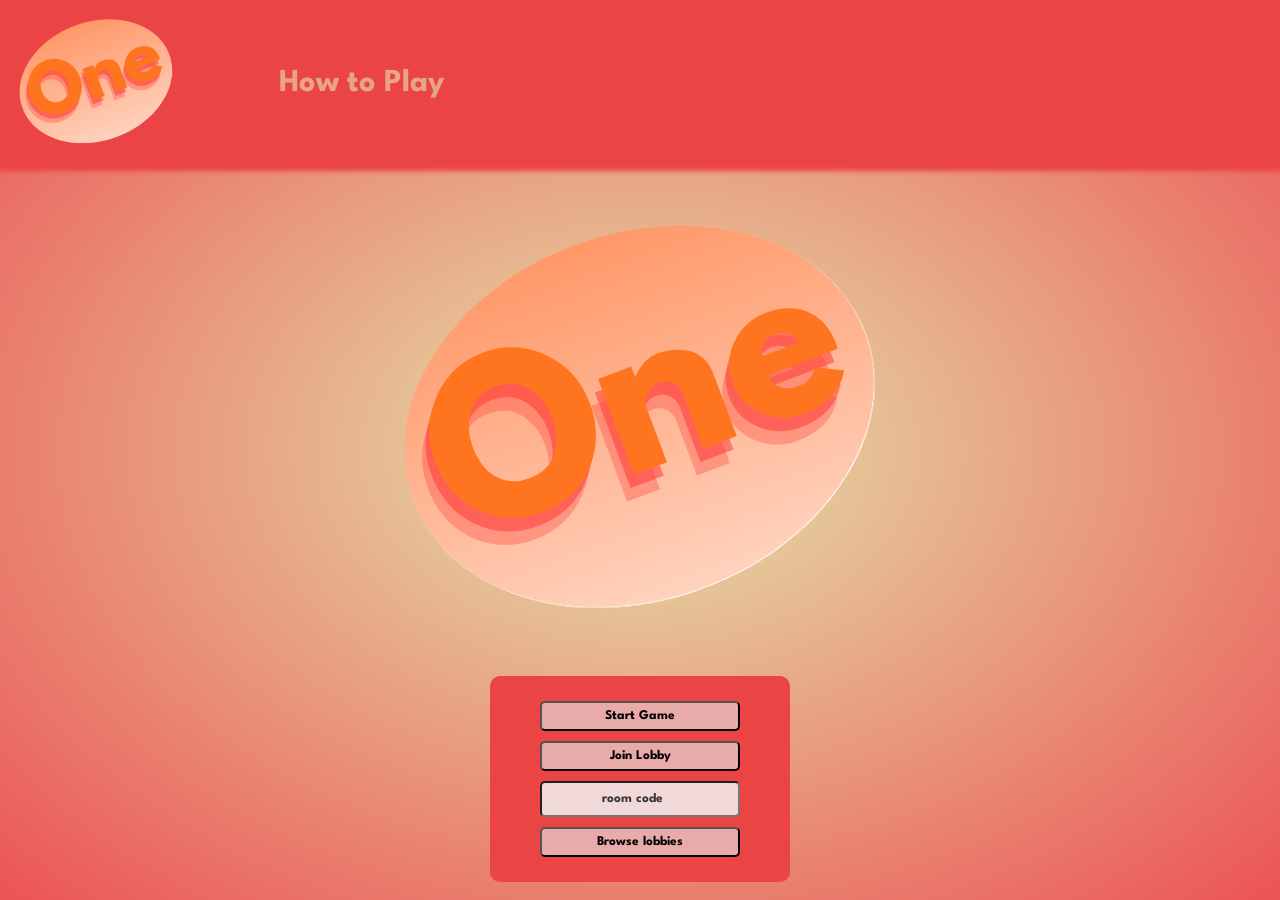
<file: docs/index.html>
<!doctype html>
<html lang="en">
  <head>
    <meta charset="UTF-8" />
    <meta name="viewport" content="width=device-width, initial-scale=1.0" />
    <title>Document</title>
    <script type="module" src="./index.js"></script>
    <link rel="stylesheet" href="./style.css" />

    <link rel="preconnect" href="https://fonts.googleapis.com" />
    <link rel="preconnect" href="https://fonts.gstatic.com" crossorigin />
    <link
      href="https://fonts.googleapis.com/css2?family=League+Spartan:wght@100..900&family=Unica+One&display=swap"
      rel="stylesheet"
    />
  </head>
  <body id="home">
    <header>
      <nav>
        <a href="./index.html">
          <img src="./Images/Logo.png" id="Header-Logo" />
        </a>
        <a href="./howTo.html" id="howPlay">How to Play</a>
      </nav>
    </header>
    <section id="body-section">
      <img src="./Images/Logo.png" id="form-logo" />
      
      <section id="form-section">
        <a href="./lobby.html"><button id="Create-Lobby">Start Game</button></a>
        <form id="Join-Lobby-Form">
          <button>Join Lobby</button>
          <input
            type="number"
            required
            id="Form-Input"
            placeholder="room code"
          />
        </form>
        <button id="Browse-Lobbies">Browse lobbies</button>
      </section>
      
    </section>
  </body>
</html>
</file>
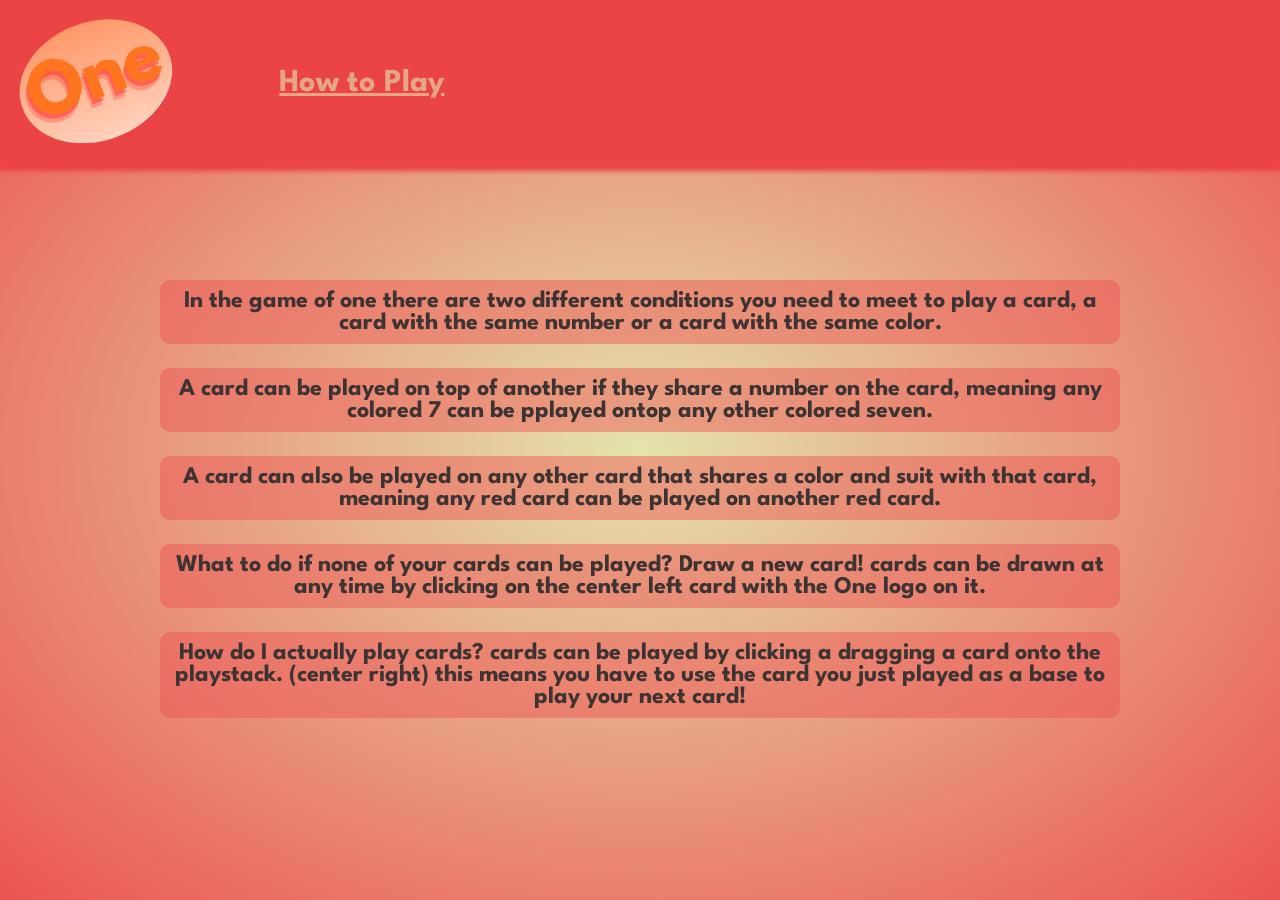
<file: docs/howTo.html>
<!doctype html>
<html lang="en">
  <head>
    <meta charset="UTF-8" />
    <meta name="viewport" content="width=device-width, initial-scale=1.0" />
    <title>Document</title>
    <link rel="stylesheet" href="./style.css" />

    <link rel="preconnect" href="https://fonts.googleapis.com" />
    <link rel="preconnect" href="https://fonts.gstatic.com" crossorigin />
    <link
      href="https://fonts.googleapis.com/css2?family=League+Spartan:wght@100..900&family=Unica+One&display=swap"
      rel="stylesheet"
    />
  </head>
  <body id="home">
    <header>
      <nav>
        <a href="./index.html">
          <img src="./Images/Logo.png" id="Header-Logo" />
        </a>
        <a href="./howTo.html" id="howPlayVisited">How to Play</a>
      </nav>
    </header>
    <section id="howToPlay">
      <ol>In the game of one there are two different conditions you need to meet to play a card, a card with the same number or a card with the same color.</ol>
      <ol>A card can be played on top of another if they share a number on the card, meaning any colored 7 can be pplayed ontop any other colored seven.</ol>
      <ol>A card can also be played on any other card that shares a color and suit with that card, meaning any red card can be played on another red card.</ol>
      <ol>What to do if none of your cards can be played? Draw a new card! cards can be drawn at any time by clicking on the center left card with the One logo on it.</ol>
      <ol>How do I actually play cards? cards can be played by clicking a dragging a card onto the playstack. (center right) this means you have to use the card you just played as a base to play your next card!</ol>
    </section>
  </body>
</html>
</file>
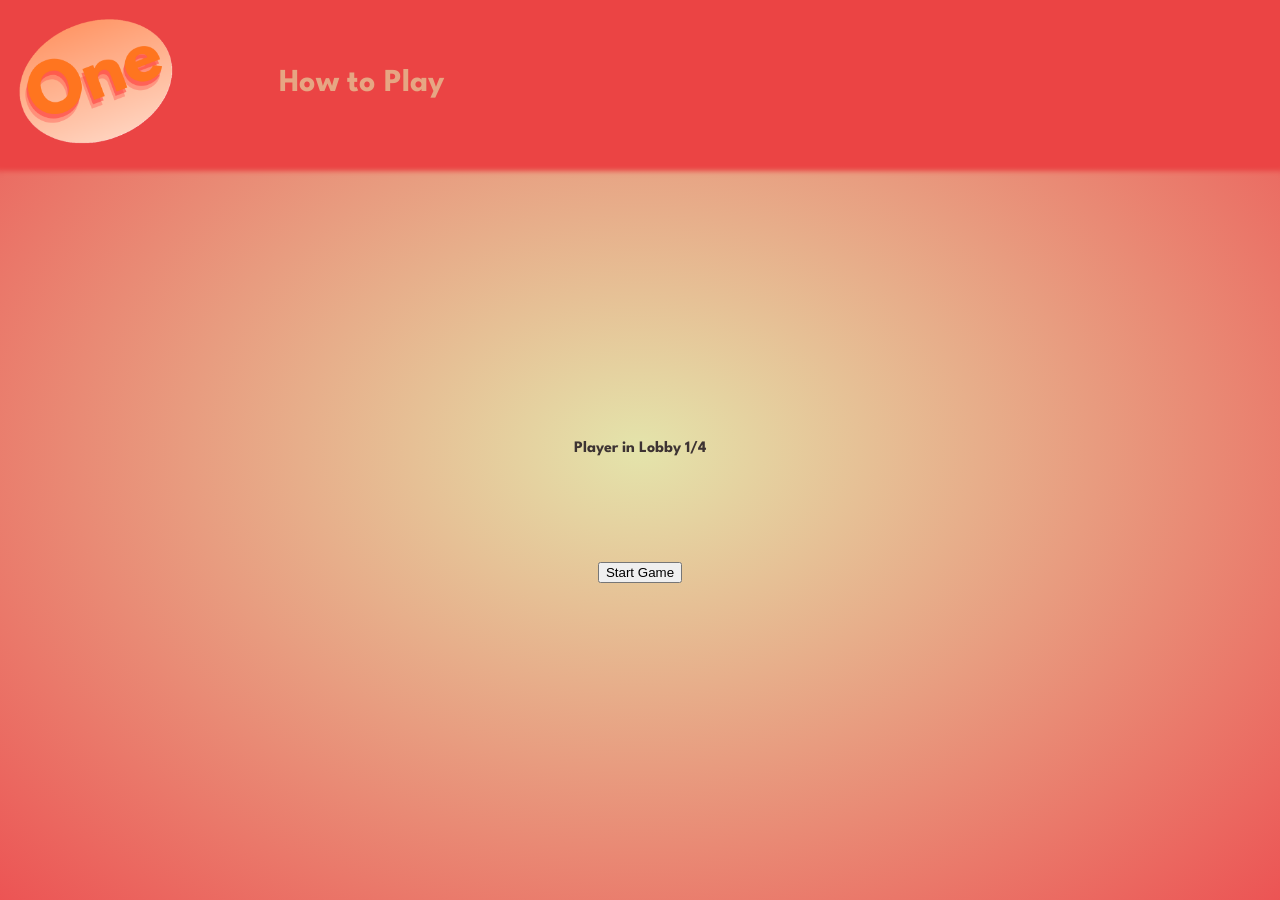
<file: docs/lobby.html>
<!doctype html>
<html lang="en">
  <head>
    <meta charset="UTF-8" />
    <meta name="viewport" content="width=device-width, initial-scale=1.0" />
    <title>Document</title>
    <script type="module" src="./lobby-ui.js"></script>
    <link rel="stylesheet" href="./style.css" />

    <link rel="preconnect" href="https://fonts.googleapis.com" />
    <link rel="preconnect" href="https://fonts.gstatic.com" crossorigin />
    <link
      href="https://fonts.googleapis.com/css2?family=League+Spartan:wght@100..900&family=Unica+One&display=swap"
      rel="stylesheet"
    />
  </head>
  <body>
    <header>
      <nav>
        <a href="./index.html"
          ><img src="./Images/Logo.png" id="Header-Logo"
        /></a>
        <a href="./howTo.html" id="howPlay">How to Play</a>
      </nav>
    </header>
    <section class="body-section">
      <p>Player in Lobby 1/4</p>
      <a href="./game.html"><button id="StartGame">Start Game</button></a>
    </section>
  </body>
</html>
</file>
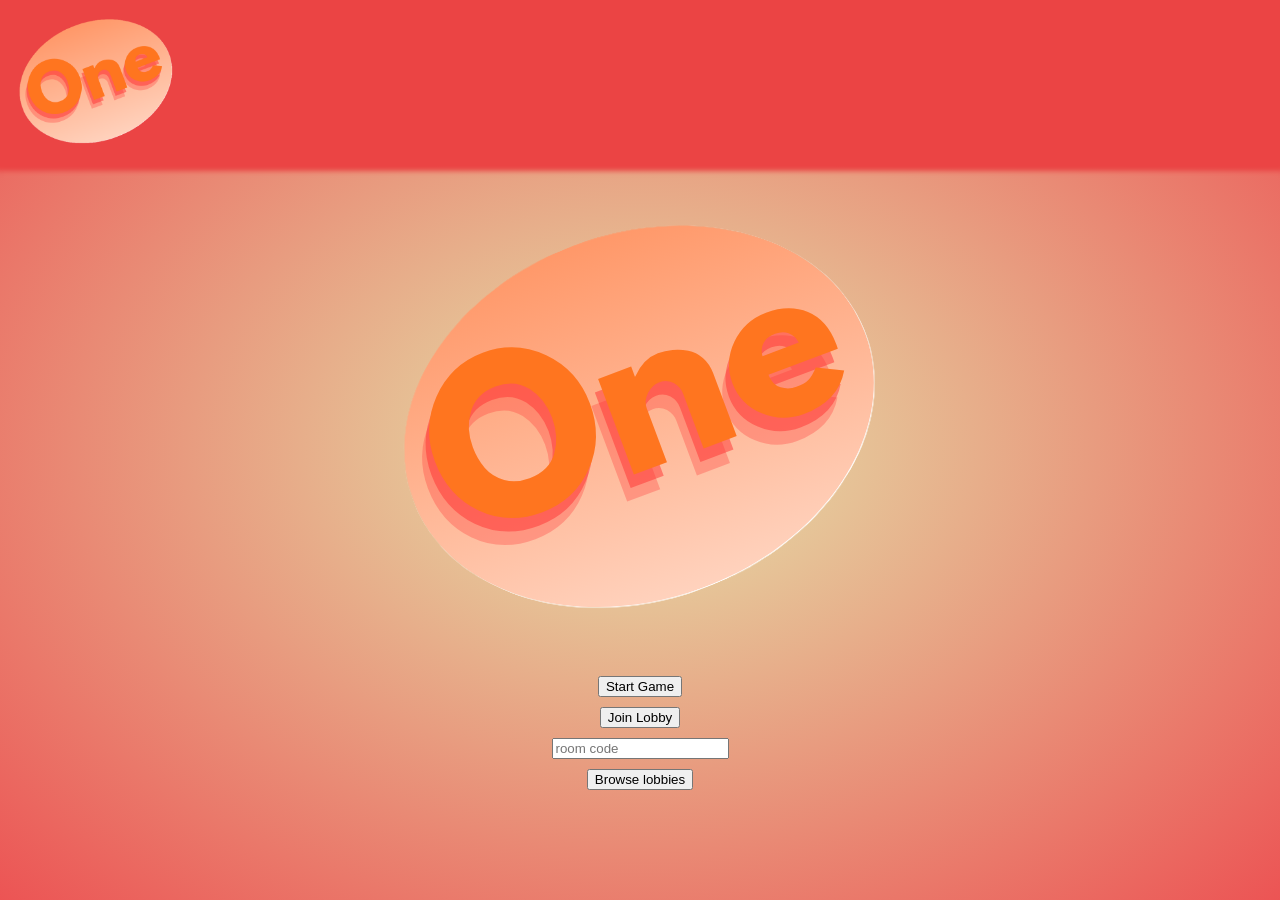
<file: Front end/home.html>
<!DOCTYPE html>
<html lang="en">
<head>
    <meta charset="UTF-8">
    <meta name="viewport" content="width=device-width, initial-scale=1.0">
    <title>Document</title>
    <script type="module" src="./home-ui.js"></script>
    <link rel="stylesheet" href="./style.css">
</head>
<body id="home">
    <header>
        <nav>
            <a href="./home.html">
                <img src="../Images/Logo.png" id="Header-Logo"/>
            </a>
        </nav>
    </header>
    
    <section id="form-section">
        <img src="../Images/Logo.png" id="form-logo">
        <a href="./lobby.html"><button id="Create-Lobby">Start Game</button></a>
        <form id="Join-Lobby-Form">
            <button>Join Lobby</button>
            <input type="number" required id="Form-Input" placeholder="room code">
        </form>
        <button id="Browse-Lobbies">Browse lobbies</button>
    </section>
</body>
</html>
</file>
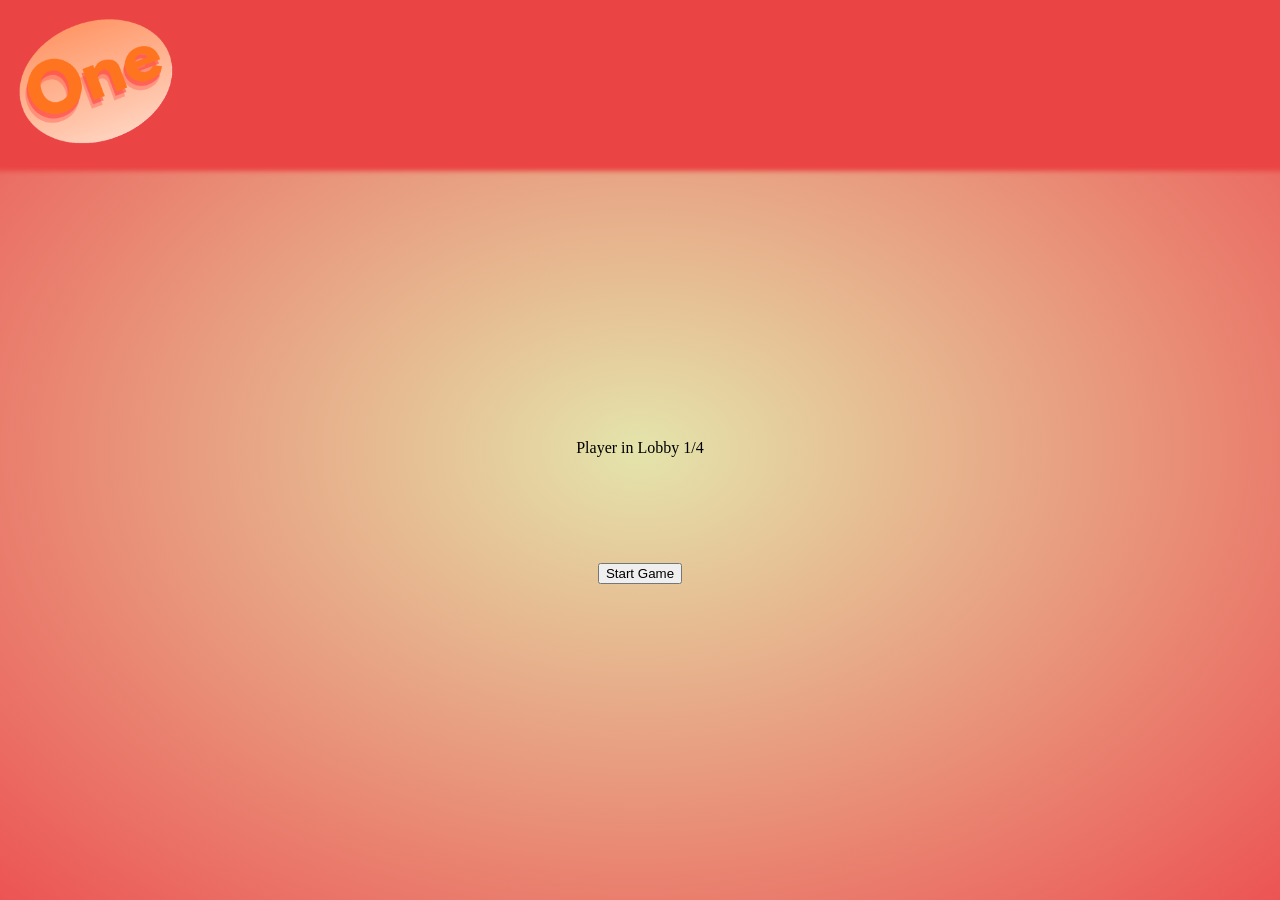
<file: Front end/lobby.html>
<!DOCTYPE html>
<html lang="en">
<head>
    <meta charset="UTF-8">
    <meta name="viewport" content="width=device-width, initial-scale=1.0">
    <title>Document</title>
    <script type="module" src="./lobby-ui.js"></script>
    <link rel="stylesheet" href="./style.css">
</head>
<body>
    <header>
        <a href="./home.html"><img src="../Images/Logo.png" id="Header-Logo"/></a>
    </header>
    <section class="body-section">
        <p>Player in Lobby 1/4</p>
        <a href="./game.html"><button id="StartGame">Start Game</button></a>
    </section>
</body>
</html>
</file>
<file: docs/style.css>
:root {
    --header-color: rgb(235, 68, 68);
    --body-background: radial-gradient( rgb(228, 228, 171), rgb(236, 84, 84));
    --text-color: rgb(61, 51, 51);
    --button-color: rgb(233, 170, 170);
    --input-color: rgb(241, 217, 217);
    --how-To-Play: rgba(236, 84, 84, 0.473);
    --link-color: rgba(228, 228, 171, 0.616);
}

body {
    font-family: "League Spartan", "Unica One", sans-serif;
    font-weight: bold;
    margin: auto;
    height: 100vh;
    width: 100vw;
    background-image: var(--body-background);
    background-attachment: fixed;
    color: var(--text-color);
    display: flex;
    flex-direction: column;
    align-items: center;
}

header {
    width: 100vw;
    background-color: var(--header-color);
    display: flex;
    flex-direction: row;
    align-items: center;
    text-align: center;

    box-shadow: 0 0 5px 5px var(--header-color);
}

nav {
    width: 100%;
    display: flex;
    flex-direction: row;
    align-items: center;
    gap: 8%;
}

#howPlay {
    font-size: xx-large;
    text-decoration: none;
    color: var(--link-color);
}

#howPlayVisited {
    font-size: xx-large;
    color: var(--link-color);
}


#howToPlay {
    margin-top: 10vh;
    font-size: x-large;
    width: 75vw;
    text-align: center;
}

#howToPlay * {
    padding: 10px;
    background-color: var(--how-To-Play);
    border-width: 10px;
    border-color: var(--how-To-Play);
    border-radius: 10px;
}

#Header-Logo {
    height: 18vh;
    padding-left: 15px;
}

#body-section {
    display: flex;
    flex-direction: column;
    align-items: center;
    gap: 10px;
}

#Join-Lobby-Form {
    gap: 10px;
    display: flex;
    flex-direction: column;
    align-items: center;
}

#Game-Area {
    height: 80%;
    max-width: 100vw;
    display: flex;
    justify-content: center;
    flex-direction: column;
    align-items: center;
    gap: 5vh;
}

#Draw-Play-Pile {
    gap: 20px;
}

#Hand-Display {
    display: flex;
    align-items: center;
    justify-content: center;
    justify-self: flex-end;
    flex-wrap: nowrap;
    margin-top: 60px;
    height: 10%;
    max-width: 100vw;
}

.body-section {
    height: 75vh;
    text-align: center;
    display: flex;
    flex-direction: column;
    justify-content: center;
    align-items: center;
    gap: 10vh;
}

.card {
    max-height: 20vh;
    max-width: 15vh;
    min-width: 3vh;
    min-height: 5vh;
    border-radius: .7vh;
    transition: transform 0.3s ease;
}

.card:hover {
    transform: scale(1.1);
}

.deck {
    height: 35vh;
    border-radius: 1.2vh;
    transition: transform 0.3s ease;
}

.deck:hover {
    transform: scale(1.05);
    border-radius: 9.5px;
}



#form-section {
    max-width: 50vw;
    width: 300px;
    background-color: var(--header-color);
    display: flex;
    flex-direction: column;
    align-items: center;
    gap: 10px;
    border-radius: 10px;
}

#Form-Input {
    width: 192px;
    height: 30px;
    text-align: center;
    border-radius: 5px;
    box-shadow: none;
    background-color: var(--input-color);
    font-family: "League Spartan", "Unica One", sans-serif;
    font-weight: bold;
}

#Form-Input::placeholder {
    color: var(--text-color);
    opacity: 1;
    font-family: "League Spartan", "Unica One", sans-serif;
    font-weight: bold;
}
#Form-Input:-ms-input-placeholder {
    color: var(--text-color);
    font-family: "League Spartan", "Unica One", sans-serif;
    font-weight: bold;
}
#Form-Input::-ms-input-placeholder {
    color: var(--text-color);
    font-family: "League Spartan", "Unica One", sans-serif;
    font-weight: bold;
}

#Browse-Lobbies {
    width: 200px;
    height: 30px;
    margin-bottom: 25px;
    border-radius: 5px;
    box-shadow: none;
    background-color: var(--button-color);
    font-family: "League Spartan", "Unica One", sans-serif;
    font-weight: bold;
}

#Create-Lobby {
    margin-top: 25px;
    width: 200px;
    height: 30px;
    border-radius: 5px;
    box-shadow: none;
    background-color: var(--button-color);
    font-family: "League Spartan", "Unica One", sans-serif;
    font-weight: bold;
}

#Join-Lobby-Form button {
    width: 200px;
    height: 30px;
    border-radius: 5px;
    box-shadow: none;
    background-color: var(--button-color);
    font-family: "League Spartan", "Unica One", sans-serif;
    font-weight: bold;
}
</file>
<file: Front end/style.css>
:root {
    --header-color: rgb(235, 68, 68);
    --body-background: radial-gradient( rgb(228, 228, 171), rgb(236, 84, 84));
}

body {
    margin: auto;
    height: 100vh;
    width: 100vw;
    background-image: var(--body-background);
    background-attachment: fixed;
}

header {
    width: 100%;
    background-color: var(--header-color);
    display: flex;
    flex-direction: row;
    align-items: center;
    box-shadow: 0 0 5px 5px var(--header-color);
}

#Header-Logo {
    height: 18vh;
    padding-left: 15px;
}

#form-section {
    display: flex;
    flex-direction: column;
    align-items: center;
    gap: 10px;
}

#Join-Lobby-Form {
    gap: 10px;
    display: flex;
    flex-direction: column;
    align-items: center;
}

#Game-Area {
    height: 80%;
    max-width: 100vw;
    display: flex;
    justify-content: center;
    flex-direction: column;
    align-items: center;
    gap: 5vh;
}

#Draw-Play-Pile {
    gap: 20px;
}

#Hand-Display {
    display: flex;
    align-items: center;
    justify-content: center;
    justify-self: flex-end;
    flex-wrap: nowrap;
    margin-top: 60px;
    height: 10%;
    max-width: 100vw;
}

.body-section {
    height: 75vh;
    text-align: center;
    display: flex;
    flex-direction: column;
    justify-content: center;
    align-items: center;
    gap: 10vh;
}

.card {
    max-height: 20vh;
    max-width: 15vh;
    min-width: 3vh;
    min-height: 5vh;
    border-radius: .7vh;
}

.deck {
    height: 35vh;
    border-radius: 1.2vh;
}
</file>
